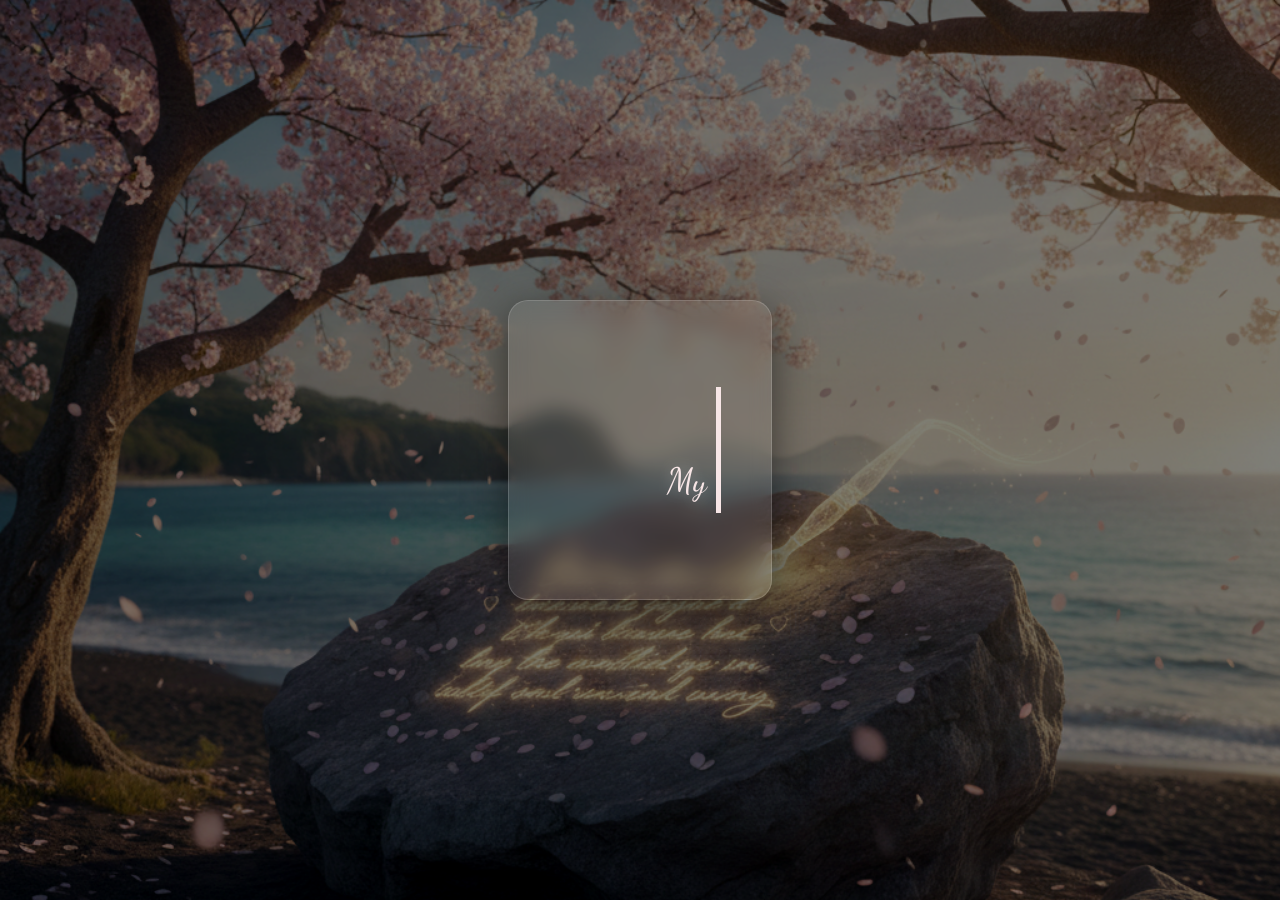
<file: love_letter.html>
<!DOCTYPE html>
<html lang="en">
<head>
    <meta charset="UTF-8">
    <meta name="viewport" content="width=device-width, initial-scale=1.0">
    <title>A Letter Etched in Time</title>
    <link rel="stylesheet" href="letter_style.css">
    <link href="https://fonts.googleapis.com/css2?family=Dancing+Script:wght@400;700&family=Playfair+Display:wght@400;700&display=swap" rel="stylesheet">
</head>
<body>
    <div class="background-jeju"></div>
    <div class="overlay"></div>

    <div class="letter-container">
        <p class="handwritten-text">
            My dearest love,
            Every beat of my heart whispers your name. You are the gentle breeze on Jeju, the vibrant hue of cherry blossoms, and the unwavering light that guides me. With every passing day, my love for you deepens, echoing the eternal ocean. Thank you for being you, for being my everything.
            Forever and always,
            Pennama Karthikeya Aakanksha
        </p>
    </div>

    <script>
        document.addEventListener('DOMContentLoaded', () => {
            const textElement = document.querySelector('.handwritten-text');
            const fullText = textElement.innerHTML;
            textElement.innerHTML = ''; // Clear text to type it out

            let charIndex = 0;
            const typingSpeed = 70; // milliseconds per character

            function typeWriter() {
                if (charIndex < fullText.length) {
                    textElement.innerHTML += fullText.charAt(charIndex);
                    charIndex++;
                    setTimeout(typeWriter, typingSpeed);
                } else {
                    // Once typing is done, ensure the text remains visible and clean
                    textElement.style.overflow = 'visible'; 
                }
            }
            typeWriter();
        });
    </script>
</body>
</html>
</file>
<file: letter_style.css>
:root {
    --jeju-text-color: #f7e6e6; /* Soft off-white for text */
    --overlay-color: rgba(0, 0, 0, 0.4); /* Darker overlay for contrast */
}

body {
    margin: 0;
    padding: 0;
    font-family: 'Playfair Display', serif; /* Fallback for main body text */
    color: var(--jeju-text-color);
    height: 100vh;
    display: flex;
    justify-content: center;
    align-items: center;
    overflow: hidden;
    position: relative;
}

.background-jeju {
    position: fixed;
    top: 0; left: 0;
    width: 100%; height: 100%;
    background-image: url('jeju_bg.png'); /* Ensure this path is correct */
    background-size: cover;
    background-position: center;
    filter: brightness(0.8) contrast(1.1); /* Enhance aesthetic */
    z-index: -2;
}

.overlay {
    position: fixed;
    top: 0; left: 0;
    width: 100%; height: 100%;
    background-color: var(--overlay-color);
    z-index: -1;
}

.letter-container {
    background: rgba(255, 255, 255, 0.08); /* Subtle glass background */
    backdrop-filter: blur(10px);
    -webkit-backdrop-filter: blur(10px);
    border: 1px solid rgba(255, 255, 255, 0.15);
    border-radius: 20px;
    padding: 50px;
    max-width: 700px;
    margin: 20px;
    box-shadow: 0 10px 40px rgba(0, 0, 0, 0.5);
    text-align: center;
    position: relative;
    animation: fadeInScale 1.5s ease-out;
}

@keyframes fadeInScale {
    from { opacity: 0; transform: scale(0.9) translateY(20px); }
    to { opacity: 1; transform: scale(1) translateY(0); }
}

.handwritten-text {
    font-family: 'Dancing Script', cursive; /* The cursive font */
    font-size: 2.2rem; /* Larger for impact */
    line-height: 1.8;
    color: var(--jeju-text-color);
    text-shadow: 0 0 15px rgba(255, 255, 255, 0.3); /* Soft glow */
    white-space: pre-wrap; /* Maintains line breaks */
    overflow: hidden; /* Important for typing effect */
    border-right: .15em solid var(--jeju-text-color); /* Cursor effect */
    animation: blink-caret .75s step-end infinite;
}

@keyframes blink-caret {
    from, to { border-color: transparent }
    50% { border-color: var(--jeju-text-color); }
}

/* Optional: Add a subtle falling cherry blossom animation */
.falling-petal {
    position: absolute;
    background-color: #ffb3c1; /* Pink */
    width: 10px; height: 10px;
    border-radius: 50%;
    opacity: 0;
    animation: fall 10s linear infinite;
}

/* You can add multiple falling-petal elements in HTML for more */
/* For example, 10-20 of them, each with a different delay */
/* Example: <div class="falling-petal" style="left: 20%; animation-delay: 2s;"></div> */

@keyframes fall {
    0% { transform: translateY(-10vh) translateX(0) rotate(0deg); opacity: 0; }
    10% { opacity: 1; }
    100% { transform: translateY(110vh) translateX(50px) rotate(360deg); opacity: 0; }
}
</file>
